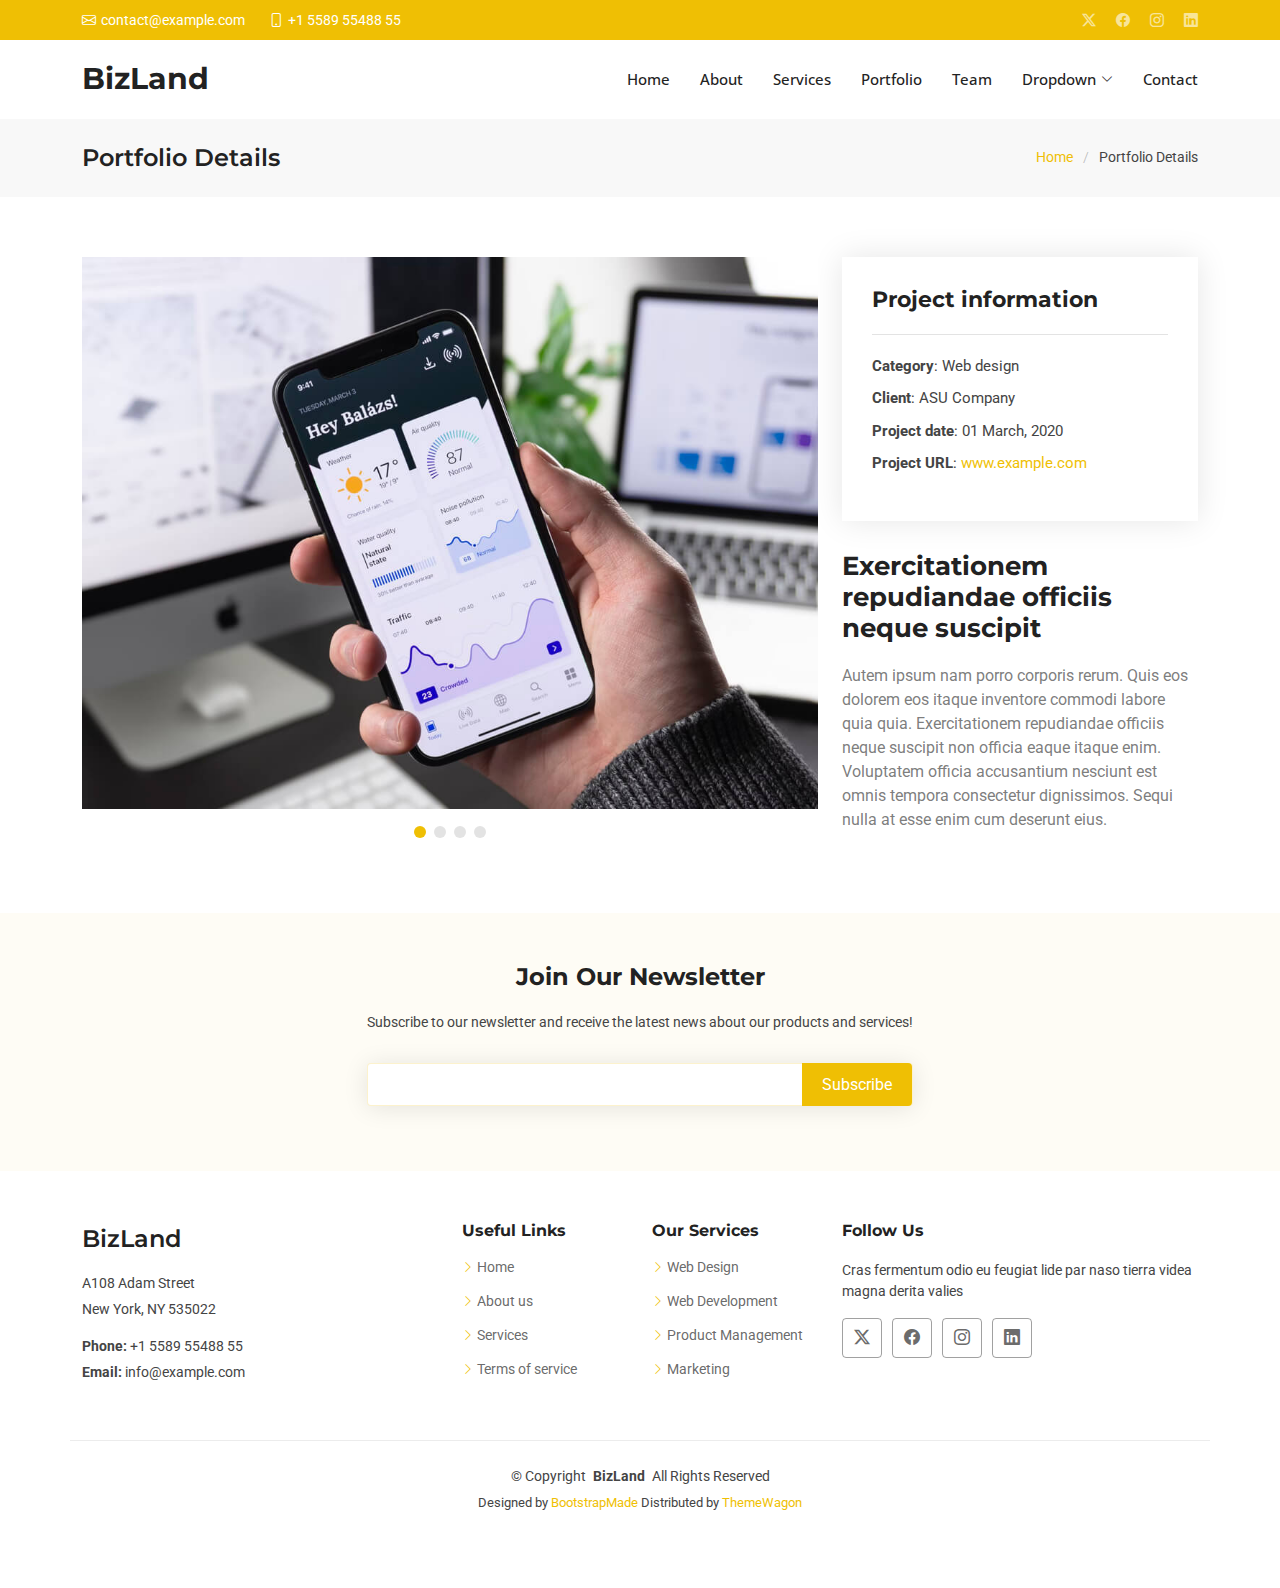
<file: portfolio-details.html>
<!DOCTYPE html>
<html lang="en">

<head>
  <meta charset="utf-8">
  <meta content="width=device-width, initial-scale=1.0" name="viewport">
  <title>Portfolio Details - BizLand Bootstrap Template</title>
  <meta name="description" content="">
  <meta name="keywords" content="">

  <!-- Favicons -->
  <link href="assets/img/favicon.png" rel="icon">
  <link href="assets/img/apple-touch-icon.png" rel="apple-touch-icon">

  <!-- Fonts -->
  <link href="https://fonts.googleapis.com" rel="preconnect">
  <link href="https://fonts.gstatic.com" rel="preconnect" crossorigin>
  <link href="https://fonts.googleapis.com/css2?family=Roboto:ital,wght@0,100;0,300;0,400;0,500;0,700;0,900;1,100;1,300;1,400;1,500;1,700;1,900&family=Open+Sans:ital,wght@0,300;0,400;0,500;0,600;0,700;0,800;1,300;1,400;1,500;1,600;1,700;1,800&family=Montserrat:ital,wght@0,100;0,200;0,300;0,400;0,500;0,600;0,700;0,800;0,900;1,100;1,200;1,300;1,400;1,500;1,600;1,700;1,800;1,900&display=swap" rel="stylesheet">

  <!-- Vendor CSS Files -->
  <link href="assets/vendor/bootstrap/css/bootstrap.min.css" rel="stylesheet">
  <link href="assets/vendor/bootstrap-icons/bootstrap-icons.css" rel="stylesheet">
  <link href="assets/vendor/aos/aos.css" rel="stylesheet">
  <link href="assets/vendor/glightbox/css/glightbox.min.css" rel="stylesheet">
  <link href="assets/vendor/swiper/swiper-bundle.min.css" rel="stylesheet">

  <!-- Main CSS File -->
  <link href="assets/css/main.css" rel="stylesheet">

  <!-- =======================================================
  * Template Name: BizLand
  * Template URL: https://bootstrapmade.com/bizland-bootstrap-business-template/
  * Updated: Aug 07 2024 with Bootstrap v5.3.3
  * Author: BootstrapMade.com
  * License: https://bootstrapmade.com/license/
  ======================================================== -->
</head>

<body class="portfolio-details-page">

  <header id="header" class="header sticky-top">

    <div class="topbar d-flex align-items-center">
      <div class="container d-flex justify-content-center justify-content-md-between">
        <div class="contact-info d-flex align-items-center">
          <i class="bi bi-envelope d-flex align-items-center"><a href="mailto:contact@example.com">contact@example.com</a></i>
          <i class="bi bi-phone d-flex align-items-center ms-4"><span>+1 5589 55488 55</span></i>
        </div>
        <div class="social-links d-none d-md-flex align-items-center">
          <a href="#" class="twitter"><i class="bi bi-twitter-x"></i></a>
          <a href="#" class="facebook"><i class="bi bi-facebook"></i></a>
          <a href="#" class="instagram"><i class="bi bi-instagram"></i></a>
          <a href="#" class="linkedin"><i class="bi bi-linkedin"></i></a>
        </div>
      </div>
    </div><!-- End Top Bar -->

    <div class="branding d-flex align-items-cente">

      <div class="container position-relative d-flex align-items-center justify-content-between">
        <a href="index.html" class="logo d-flex align-items-center">
          <!-- Uncomment the line below if you also wish to use an image logo -->
          <!-- <img src="assets/img/logo.png" alt=""> -->
          <h1 class="sitename">BizLand</h1>
        </a>

        <nav id="navmenu" class="navmenu">
          <ul>
            <li><a href="#hero">Home</a></li>
            <li><a href="#about">About</a></li>
            <li><a href="#services">Services</a></li>
            <li><a href="#portfolio">Portfolio</a></li>
            <li><a href="#team">Team</a></li>
            <li class="dropdown"><a href="#"><span>Dropdown</span> <i class="bi bi-chevron-down toggle-dropdown"></i></a>
              <ul>
                <li><a href="#">Dropdown 1</a></li>
                <li class="dropdown"><a href="#"><span>Deep Dropdown</span> <i class="bi bi-chevron-down toggle-dropdown"></i></a>
                  <ul>
                    <li><a href="#">Deep Dropdown 1</a></li>
                    <li><a href="#">Deep Dropdown 2</a></li>
                    <li><a href="#">Deep Dropdown 3</a></li>
                    <li><a href="#">Deep Dropdown 4</a></li>
                    <li><a href="#">Deep Dropdown 5</a></li>
                  </ul>
                </li>
                <li><a href="#">Dropdown 2</a></li>
                <li><a href="#">Dropdown 3</a></li>
                <li><a href="#">Dropdown 4</a></li>
              </ul>
            </li>
            <li><a href="#contact">Contact</a></li>
          </ul>
          <i class="mobile-nav-toggle d-xl-none bi bi-list"></i>
        </nav>

      </div>

    </div>

  </header>

  <main class="main">

    <!-- Page Title -->
    <div class="page-title" data-aos="fade">
      <div class="container d-lg-flex justify-content-between align-items-center">
        <h1 class="mb-2 mb-lg-0">Portfolio Details</h1>
        <nav class="breadcrumbs">
          <ol>
            <li><a href="index.html">Home</a></li>
            <li class="current">Portfolio Details</li>
          </ol>
        </nav>
      </div>
    </div><!-- End Page Title -->

    <!-- Portfolio Details Section -->
    <section id="portfolio-details" class="portfolio-details section">

      <div class="container" data-aos="fade-up" data-aos-delay="100">

        <div class="row gy-4">

          <div class="col-lg-8">
            <div class="portfolio-details-slider swiper init-swiper">

              <script type="application/json" class="swiper-config">
                {
                  "loop": true,
                  "speed": 600,
                  "autoplay": {
                    "delay": 5000
                  },
                  "slidesPerView": "auto",
                  "pagination": {
                    "el": ".swiper-pagination",
                    "type": "bullets",
                    "clickable": true
                  }
                }
              </script>

              <div class="swiper-wrapper align-items-center">

                <div class="swiper-slide">
                  <img src="assets/img/portfolio/app-1.jpg" alt="">
                </div>

                <div class="swiper-slide">
                  <img src="assets/img/portfolio/product-1.jpg" alt="">
                </div>

                <div class="swiper-slide">
                  <img src="assets/img/portfolio/branding-1.jpg" alt="">
                </div>

                <div class="swiper-slide">
                  <img src="assets/img/portfolio/books-1.jpg" alt="">
                </div>

              </div>
              <div class="swiper-pagination"></div>
            </div>
          </div>

          <div class="col-lg-4">
            <div class="portfolio-info" data-aos="fade-up" data-aos-delay="200">
              <h3>Project information</h3>
              <ul>
                <li><strong>Category</strong>: Web design</li>
                <li><strong>Client</strong>: ASU Company</li>
                <li><strong>Project date</strong>: 01 March, 2020</li>
                <li><strong>Project URL</strong>: <a href="#">www.example.com</a></li>
              </ul>
            </div>
            <div class="portfolio-description" data-aos="fade-up" data-aos-delay="300">
              <h2>Exercitationem repudiandae officiis neque suscipit</h2>
              <p>
                Autem ipsum nam porro corporis rerum. Quis eos dolorem eos itaque inventore commodi labore quia quia. Exercitationem repudiandae officiis neque suscipit non officia eaque itaque enim. Voluptatem officia accusantium nesciunt est omnis tempora consectetur dignissimos. Sequi nulla at esse enim cum deserunt eius.
              </p>
            </div>
          </div>

        </div>

      </div>

    </section><!-- /Portfolio Details Section -->

  </main>

  <footer id="footer" class="footer">

    <div class="footer-newsletter">
      <div class="container">
        <div class="row justify-content-center text-center">
          <div class="col-lg-6">
            <h4>Join Our Newsletter</h4>
            <p>Subscribe to our newsletter and receive the latest news about our products and services!</p>
            <form action="forms/newsletter.php" method="post" class="php-email-form">
              <div class="newsletter-form"><input type="email" name="email"><input type="submit" value="Subscribe"></div>
              <div class="loading">Loading</div>
              <div class="error-message"></div>
              <div class="sent-message">Your subscription request has been sent. Thank you!</div>
            </form>
          </div>
        </div>
      </div>
    </div>

    <div class="container footer-top">
      <div class="row gy-4">
        <div class="col-lg-4 col-md-6 footer-about">
          <a href="index.html" class="d-flex align-items-center">
            <span class="sitename">BizLand</span>
          </a>
          <div class="footer-contact pt-3">
            <p>A108 Adam Street</p>
            <p>New York, NY 535022</p>
            <p class="mt-3"><strong>Phone:</strong> <span>+1 5589 55488 55</span></p>
            <p><strong>Email:</strong> <span>info@example.com</span></p>
          </div>
        </div>

        <div class="col-lg-2 col-md-3 footer-links">
          <h4>Useful Links</h4>
          <ul>
            <li><i class="bi bi-chevron-right"></i> <a href="#">Home</a></li>
            <li><i class="bi bi-chevron-right"></i> <a href="#">About us</a></li>
            <li><i class="bi bi-chevron-right"></i> <a href="#">Services</a></li>
            <li><i class="bi bi-chevron-right"></i> <a href="#">Terms of service</a></li>
          </ul>
        </div>

        <div class="col-lg-2 col-md-3 footer-links">
          <h4>Our Services</h4>
          <ul>
            <li><i class="bi bi-chevron-right"></i> <a href="#">Web Design</a></li>
            <li><i class="bi bi-chevron-right"></i> <a href="#">Web Development</a></li>
            <li><i class="bi bi-chevron-right"></i> <a href="#">Product Management</a></li>
            <li><i class="bi bi-chevron-right"></i> <a href="#">Marketing</a></li>
          </ul>
        </div>

        <div class="col-lg-4 col-md-12">
          <h4>Follow Us</h4>
          <p>Cras fermentum odio eu feugiat lide par naso tierra videa magna derita valies</p>
          <div class="social-links d-flex">
            <a href=""><i class="bi bi-twitter-x"></i></a>
            <a href=""><i class="bi bi-facebook"></i></a>
            <a href=""><i class="bi bi-instagram"></i></a>
            <a href=""><i class="bi bi-linkedin"></i></a>
          </div>
        </div>

      </div>
    </div>

    <div class="container copyright text-center mt-4">
      <p>© <span>Copyright</span> <strong class="px-1 sitename">BizLand</strong> <span>All Rights Reserved</span></p>
      <div class="credits">
        <!-- All the links in the footer should remain intact. -->
        <!-- You can delete the links only if you've purchased the pro version. -->
        <!-- Licensing information: https://bootstrapmade.com/license/ -->
        <!-- Purchase the pro version with working PHP/AJAX contact form: [buy-url] -->
        Designed by <a href="https://bootstrapmade.com/">BootstrapMade</a> Distributed by <a href=“https://themewagon.com>ThemeWagon
      </div>
    </div>

  </footer>

  <!-- Scroll Top -->
  <a href="#" id="scroll-top" class="scroll-top d-flex align-items-center justify-content-center"><i class="bi bi-arrow-up-short"></i></a>

  <!-- Preloader -->
  <div id="preloader">
    <div></div>
    <div></div>
    <div></div>
    <div></div>
  </div>

  <!-- Vendor JS Files -->
  <script src="assets/vendor/bootstrap/js/bootstrap.bundle.min.js"></script>
  <script src="assets/vendor/php-email-form/validate.js"></script>
  <script src="assets/vendor/aos/aos.js"></script>
  <script src="assets/vendor/glightbox/js/glightbox.min.js"></script>
  <script src="assets/vendor/waypoints/noframework.waypoints.js"></script>
  <script src="assets/vendor/purecounter/purecounter_vanilla.js"></script>
  <script src="assets/vendor/swiper/swiper-bundle.min.js"></script>
  <script src="assets/vendor/imagesloaded/imagesloaded.pkgd.min.js"></script>
  <script src="assets/vendor/isotope-layout/isotope.pkgd.min.js"></script>

  <!-- Main JS File -->
  <script src="assets/js/main.js"></script>

</body>

</html>
</file>
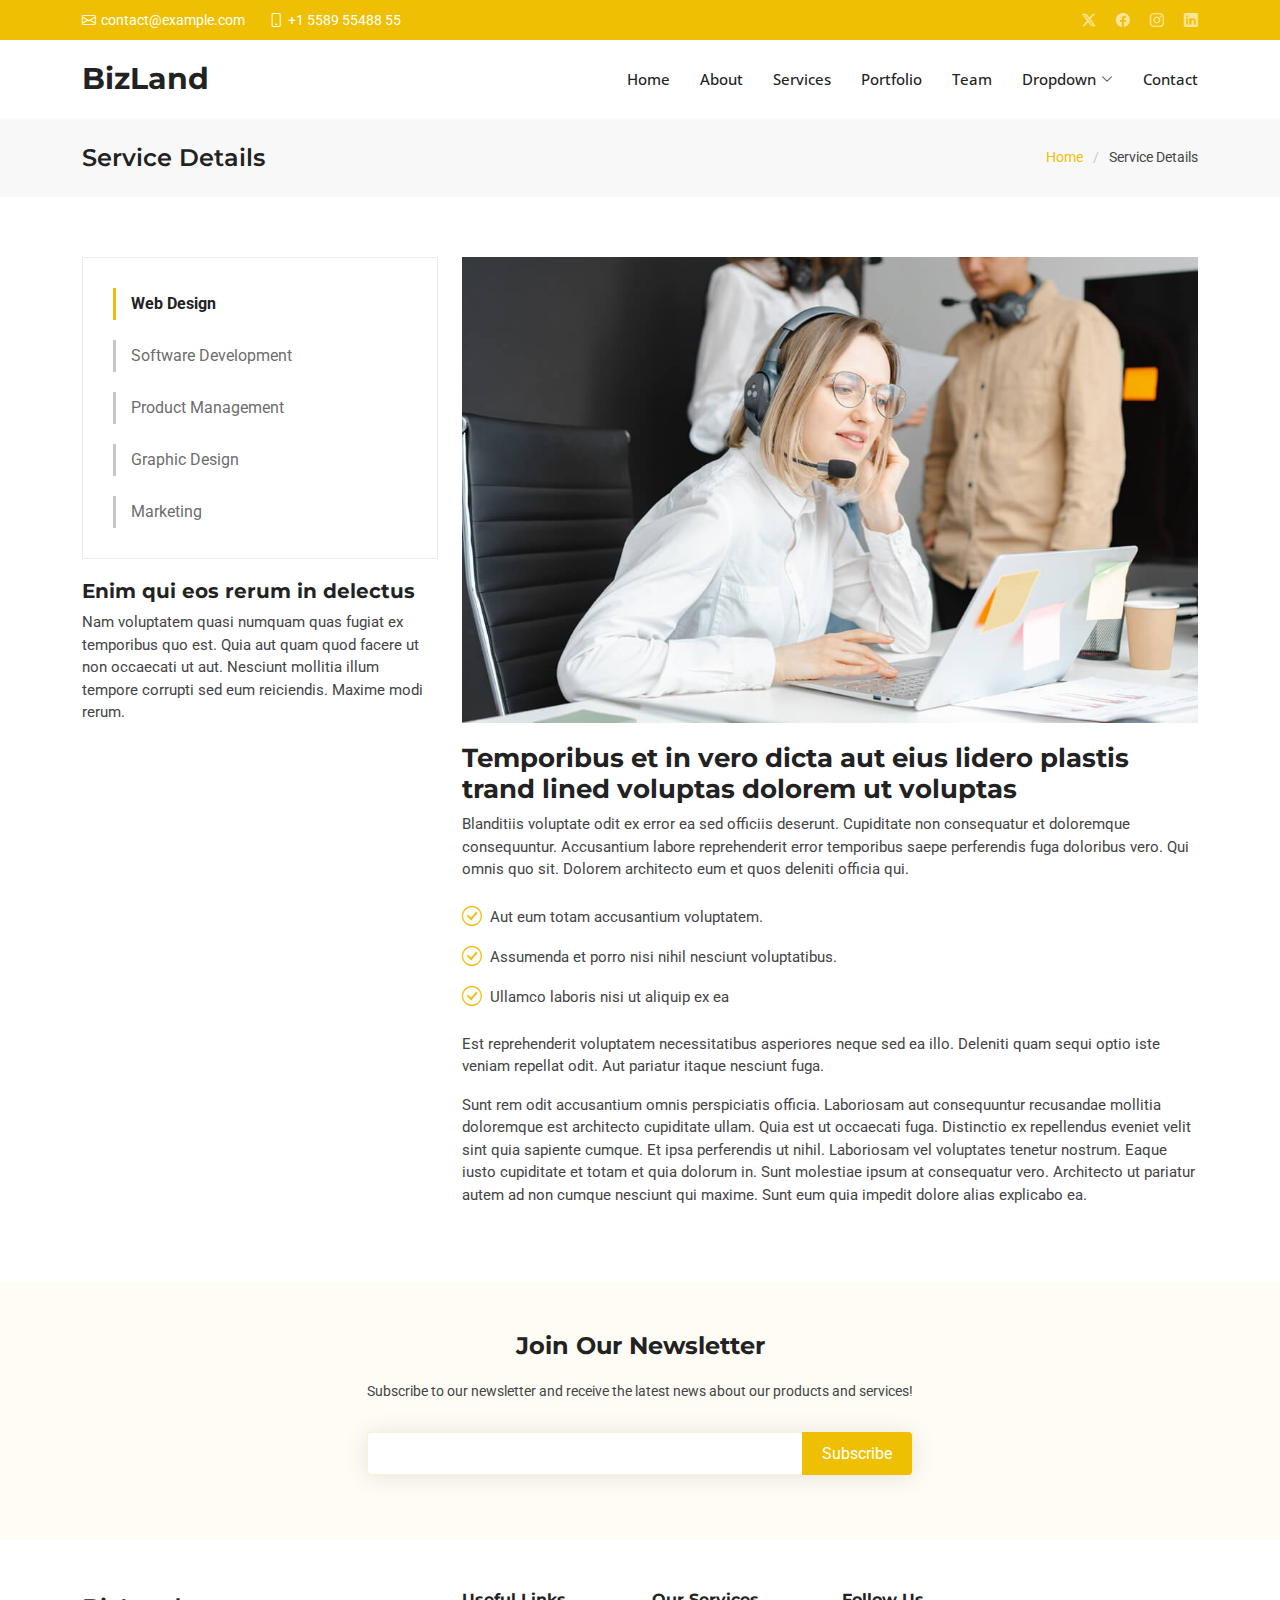
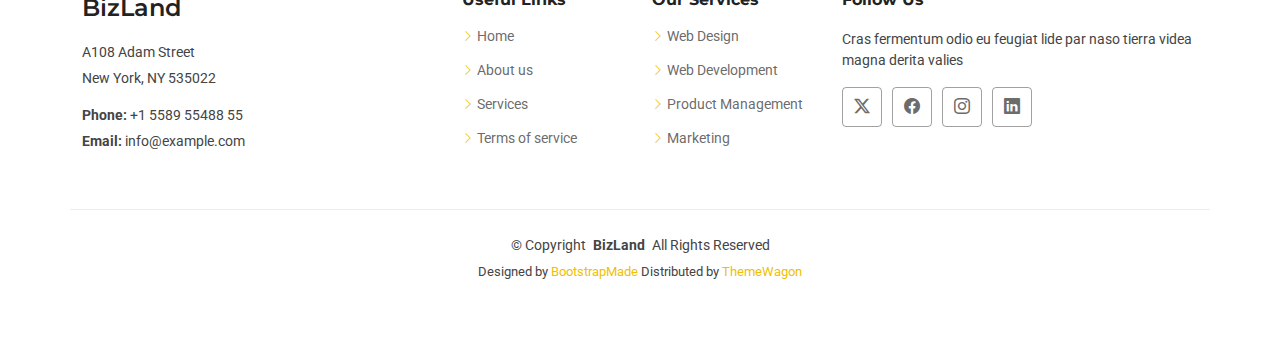
<file: service-details.html>
<!DOCTYPE html>
<html lang="en">

<head>
  <meta charset="utf-8">
  <meta content="width=device-width, initial-scale=1.0" name="viewport">
  <title>Service Details - BizLand Bootstrap Template</title>
  <meta name="description" content="">
  <meta name="keywords" content="">

  <!-- Favicons -->
  <link href="assets/img/favicon.png" rel="icon">
  <link href="assets/img/apple-touch-icon.png" rel="apple-touch-icon">

  <!-- Fonts -->
  <link href="https://fonts.googleapis.com" rel="preconnect">
  <link href="https://fonts.gstatic.com" rel="preconnect" crossorigin>
  <link href="https://fonts.googleapis.com/css2?family=Roboto:ital,wght@0,100;0,300;0,400;0,500;0,700;0,900;1,100;1,300;1,400;1,500;1,700;1,900&family=Open+Sans:ital,wght@0,300;0,400;0,500;0,600;0,700;0,800;1,300;1,400;1,500;1,600;1,700;1,800&family=Montserrat:ital,wght@0,100;0,200;0,300;0,400;0,500;0,600;0,700;0,800;0,900;1,100;1,200;1,300;1,400;1,500;1,600;1,700;1,800;1,900&display=swap" rel="stylesheet">

  <!-- Vendor CSS Files -->
  <link href="assets/vendor/bootstrap/css/bootstrap.min.css" rel="stylesheet">
  <link href="assets/vendor/bootstrap-icons/bootstrap-icons.css" rel="stylesheet">
  <link href="assets/vendor/aos/aos.css" rel="stylesheet">
  <link href="assets/vendor/glightbox/css/glightbox.min.css" rel="stylesheet">
  <link href="assets/vendor/swiper/swiper-bundle.min.css" rel="stylesheet">

  <!-- Main CSS File -->
  <link href="assets/css/main.css" rel="stylesheet">

  <!-- =======================================================
  * Template Name: BizLand
  * Template URL: https://bootstrapmade.com/bizland-bootstrap-business-template/
  * Updated: Aug 07 2024 with Bootstrap v5.3.3
  * Author: BootstrapMade.com
  * License: https://bootstrapmade.com/license/
  ======================================================== -->
</head>

<body class="service-details-page">

  <header id="header" class="header sticky-top">

    <div class="topbar d-flex align-items-center">
      <div class="container d-flex justify-content-center justify-content-md-between">
        <div class="contact-info d-flex align-items-center">
          <i class="bi bi-envelope d-flex align-items-center"><a href="mailto:contact@example.com">contact@example.com</a></i>
          <i class="bi bi-phone d-flex align-items-center ms-4"><span>+1 5589 55488 55</span></i>
        </div>
        <div class="social-links d-none d-md-flex align-items-center">
          <a href="#" class="twitter"><i class="bi bi-twitter-x"></i></a>
          <a href="#" class="facebook"><i class="bi bi-facebook"></i></a>
          <a href="#" class="instagram"><i class="bi bi-instagram"></i></a>
          <a href="#" class="linkedin"><i class="bi bi-linkedin"></i></a>
        </div>
      </div>
    </div><!-- End Top Bar -->

    <div class="branding d-flex align-items-cente">

      <div class="container position-relative d-flex align-items-center justify-content-between">
        <a href="index.html" class="logo d-flex align-items-center">
          <!-- Uncomment the line below if you also wish to use an image logo -->
          <!-- <img src="assets/img/logo.png" alt=""> -->
          <h1 class="sitename">BizLand</h1>
        </a>

        <nav id="navmenu" class="navmenu">
          <ul>
            <li><a href="#hero">Home</a></li>
            <li><a href="#about">About</a></li>
            <li><a href="#services">Services</a></li>
            <li><a href="#portfolio">Portfolio</a></li>
            <li><a href="#team">Team</a></li>
            <li class="dropdown"><a href="#"><span>Dropdown</span> <i class="bi bi-chevron-down toggle-dropdown"></i></a>
              <ul>
                <li><a href="#">Dropdown 1</a></li>
                <li class="dropdown"><a href="#"><span>Deep Dropdown</span> <i class="bi bi-chevron-down toggle-dropdown"></i></a>
                  <ul>
                    <li><a href="#">Deep Dropdown 1</a></li>
                    <li><a href="#">Deep Dropdown 2</a></li>
                    <li><a href="#">Deep Dropdown 3</a></li>
                    <li><a href="#">Deep Dropdown 4</a></li>
                    <li><a href="#">Deep Dropdown 5</a></li>
                  </ul>
                </li>
                <li><a href="#">Dropdown 2</a></li>
                <li><a href="#">Dropdown 3</a></li>
                <li><a href="#">Dropdown 4</a></li>
              </ul>
            </li>
            <li><a href="#contact">Contact</a></li>
          </ul>
          <i class="mobile-nav-toggle d-xl-none bi bi-list"></i>
        </nav>

      </div>

    </div>

  </header>

  <main class="main">

    <!-- Page Title -->
    <div class="page-title" data-aos="fade">
      <div class="container d-lg-flex justify-content-between align-items-center">
        <h1 class="mb-2 mb-lg-0">Service Details</h1>
        <nav class="breadcrumbs">
          <ol>
            <li><a href="index.html">Home</a></li>
            <li class="current">Service Details</li>
          </ol>
        </nav>
      </div>
    </div><!-- End Page Title -->

    <!-- Service Details Section -->
    <section id="service-details" class="service-details section">

      <div class="container">

        <div class="row gy-4">

          <div class="col-lg-4" data-aos="fade-up" data-aos-delay="100">
            <div class="services-list">
              <a href="#" class="active">Web Design</a>
              <a href="#">Software Development</a>
              <a href="#">Product Management</a>
              <a href="#">Graphic Design</a>
              <a href="#">Marketing</a>
            </div>

            <h4>Enim qui eos rerum in delectus</h4>
            <p>Nam voluptatem quasi numquam quas fugiat ex temporibus quo est. Quia aut quam quod facere ut non occaecati ut aut. Nesciunt mollitia illum tempore corrupti sed eum reiciendis. Maxime modi rerum.</p>
          </div>

          <div class="col-lg-8" data-aos="fade-up" data-aos-delay="200">
            <img src="assets/img/services.jpg" alt="" class="img-fluid services-img">
            <h3>Temporibus et in vero dicta aut eius lidero plastis trand lined voluptas dolorem ut voluptas</h3>
            <p>
              Blanditiis voluptate odit ex error ea sed officiis deserunt. Cupiditate non consequatur et doloremque consequuntur. Accusantium labore reprehenderit error temporibus saepe perferendis fuga doloribus vero. Qui omnis quo sit. Dolorem architecto eum et quos deleniti officia qui.
            </p>
            <ul>
              <li><i class="bi bi-check-circle"></i> <span>Aut eum totam accusantium voluptatem.</span></li>
              <li><i class="bi bi-check-circle"></i> <span>Assumenda et porro nisi nihil nesciunt voluptatibus.</span></li>
              <li><i class="bi bi-check-circle"></i> <span>Ullamco laboris nisi ut aliquip ex ea</span></li>
            </ul>
            <p>
              Est reprehenderit voluptatem necessitatibus asperiores neque sed ea illo. Deleniti quam sequi optio iste veniam repellat odit. Aut pariatur itaque nesciunt fuga.
            </p>
            <p>
              Sunt rem odit accusantium omnis perspiciatis officia. Laboriosam aut consequuntur recusandae mollitia doloremque est architecto cupiditate ullam. Quia est ut occaecati fuga. Distinctio ex repellendus eveniet velit sint quia sapiente cumque. Et ipsa perferendis ut nihil. Laboriosam vel voluptates tenetur nostrum. Eaque iusto cupiditate et totam et quia dolorum in. Sunt molestiae ipsum at consequatur vero. Architecto ut pariatur autem ad non cumque nesciunt qui maxime. Sunt eum quia impedit dolore alias explicabo ea.
            </p>
          </div>

        </div>

      </div>

    </section><!-- /Service Details Section -->

  </main>

  <footer id="footer" class="footer">

    <div class="footer-newsletter">
      <div class="container">
        <div class="row justify-content-center text-center">
          <div class="col-lg-6">
            <h4>Join Our Newsletter</h4>
            <p>Subscribe to our newsletter and receive the latest news about our products and services!</p>
            <form action="forms/newsletter.php" method="post" class="php-email-form">
              <div class="newsletter-form"><input type="email" name="email"><input type="submit" value="Subscribe"></div>
              <div class="loading">Loading</div>
              <div class="error-message"></div>
              <div class="sent-message">Your subscription request has been sent. Thank you!</div>
            </form>
          </div>
        </div>
      </div>
    </div>

    <div class="container footer-top">
      <div class="row gy-4">
        <div class="col-lg-4 col-md-6 footer-about">
          <a href="index.html" class="d-flex align-items-center">
            <span class="sitename">BizLand</span>
          </a>
          <div class="footer-contact pt-3">
            <p>A108 Adam Street</p>
            <p>New York, NY 535022</p>
            <p class="mt-3"><strong>Phone:</strong> <span>+1 5589 55488 55</span></p>
            <p><strong>Email:</strong> <span>info@example.com</span></p>
          </div>
        </div>

        <div class="col-lg-2 col-md-3 footer-links">
          <h4>Useful Links</h4>
          <ul>
            <li><i class="bi bi-chevron-right"></i> <a href="#">Home</a></li>
            <li><i class="bi bi-chevron-right"></i> <a href="#">About us</a></li>
            <li><i class="bi bi-chevron-right"></i> <a href="#">Services</a></li>
            <li><i class="bi bi-chevron-right"></i> <a href="#">Terms of service</a></li>
          </ul>
        </div>

        <div class="col-lg-2 col-md-3 footer-links">
          <h4>Our Services</h4>
          <ul>
            <li><i class="bi bi-chevron-right"></i> <a href="#">Web Design</a></li>
            <li><i class="bi bi-chevron-right"></i> <a href="#">Web Development</a></li>
            <li><i class="bi bi-chevron-right"></i> <a href="#">Product Management</a></li>
            <li><i class="bi bi-chevron-right"></i> <a href="#">Marketing</a></li>
          </ul>
        </div>

        <div class="col-lg-4 col-md-12">
          <h4>Follow Us</h4>
          <p>Cras fermentum odio eu feugiat lide par naso tierra videa magna derita valies</p>
          <div class="social-links d-flex">
            <a href=""><i class="bi bi-twitter-x"></i></a>
            <a href=""><i class="bi bi-facebook"></i></a>
            <a href=""><i class="bi bi-instagram"></i></a>
            <a href=""><i class="bi bi-linkedin"></i></a>
          </div>
        </div>

      </div>
    </div>

    <div class="container copyright text-center mt-4">
      <p>© <span>Copyright</span> <strong class="px-1 sitename">BizLand</strong> <span>All Rights Reserved</span></p>
      <div class="credits">
        <!-- All the links in the footer should remain intact. -->
        <!-- You can delete the links only if you've purchased the pro version. -->
        <!-- Licensing information: https://bootstrapmade.com/license/ -->
        <!-- Purchase the pro version with working PHP/AJAX contact form: [buy-url] -->
        Designed by <a href="https://bootstrapmade.com/">BootstrapMade</a> Distributed by <a href=“https://themewagon.com>ThemeWagon
      </div>
    </div>

  </footer>

  <!-- Scroll Top -->
  <a href="#" id="scroll-top" class="scroll-top d-flex align-items-center justify-content-center"><i class="bi bi-arrow-up-short"></i></a>

  <!-- Preloader -->
  <div id="preloader">
    <div></div>
    <div></div>
    <div></div>
    <div></div>
  </div>

  <!-- Vendor JS Files -->
  <script src="assets/vendor/bootstrap/js/bootstrap.bundle.min.js"></script>
  <script src="assets/vendor/php-email-form/validate.js"></script>
  <script src="assets/vendor/aos/aos.js"></script>
  <script src="assets/vendor/glightbox/js/glightbox.min.js"></script>
  <script src="assets/vendor/waypoints/noframework.waypoints.js"></script>
  <script src="assets/vendor/purecounter/purecounter_vanilla.js"></script>
  <script src="assets/vendor/swiper/swiper-bundle.min.js"></script>
  <script src="assets/vendor/imagesloaded/imagesloaded.pkgd.min.js"></script>
  <script src="assets/vendor/isotope-layout/isotope.pkgd.min.js"></script>

  <!-- Main JS File -->
  <script src="assets/js/main.js"></script>

</body>

</html>
</file>
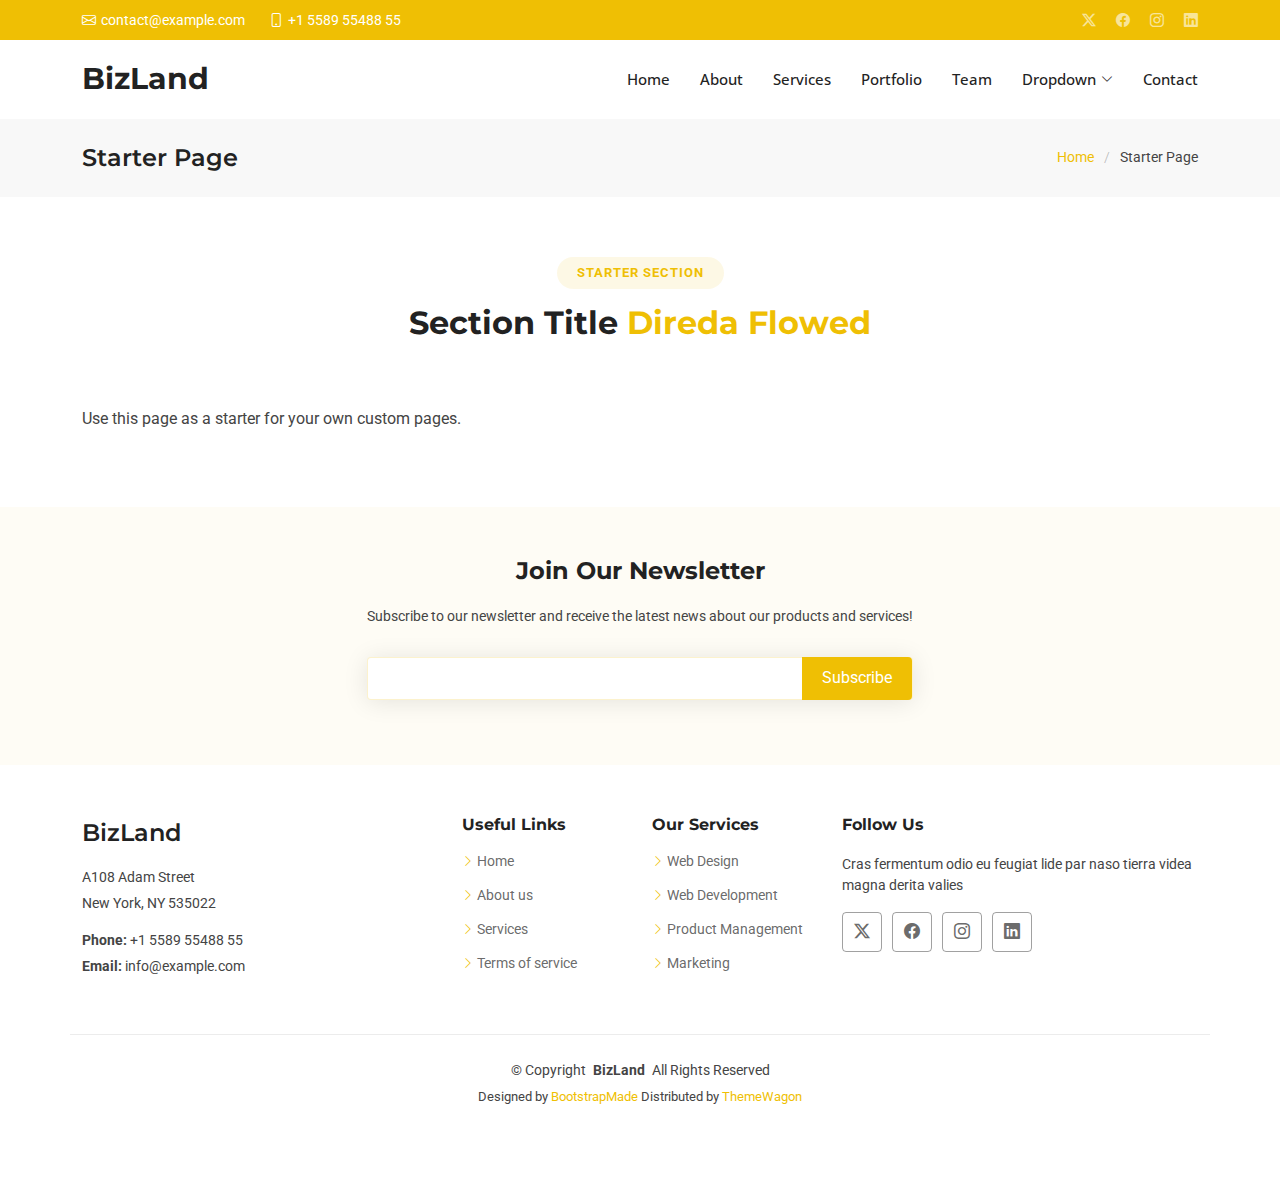
<file: starter-page.html>
<!DOCTYPE html>
<html lang="en">

<head>
  <meta charset="utf-8">
  <meta content="width=device-width, initial-scale=1.0" name="viewport">
  <title>Starter Page - BizLand Bootstrap Template</title>
  <meta name="description" content="">
  <meta name="keywords" content="">

  <!-- Favicons -->
  <link href="assets/img/favicon.png" rel="icon">
  <link href="assets/img/apple-touch-icon.png" rel="apple-touch-icon">

  <!-- Fonts -->
  <link href="https://fonts.googleapis.com" rel="preconnect">
  <link href="https://fonts.gstatic.com" rel="preconnect" crossorigin>
  <link href="https://fonts.googleapis.com/css2?family=Roboto:ital,wght@0,100;0,300;0,400;0,500;0,700;0,900;1,100;1,300;1,400;1,500;1,700;1,900&family=Open+Sans:ital,wght@0,300;0,400;0,500;0,600;0,700;0,800;1,300;1,400;1,500;1,600;1,700;1,800&family=Montserrat:ital,wght@0,100;0,200;0,300;0,400;0,500;0,600;0,700;0,800;0,900;1,100;1,200;1,300;1,400;1,500;1,600;1,700;1,800;1,900&display=swap" rel="stylesheet">

  <!-- Vendor CSS Files -->
  <link href="assets/vendor/bootstrap/css/bootstrap.min.css" rel="stylesheet">
  <link href="assets/vendor/bootstrap-icons/bootstrap-icons.css" rel="stylesheet">
  <link href="assets/vendor/aos/aos.css" rel="stylesheet">
  <link href="assets/vendor/glightbox/css/glightbox.min.css" rel="stylesheet">
  <link href="assets/vendor/swiper/swiper-bundle.min.css" rel="stylesheet">

  <!-- Main CSS File -->
  <link href="assets/css/main.css" rel="stylesheet">

  <!-- =======================================================
  * Template Name: BizLand
  * Template URL: https://bootstrapmade.com/bizland-bootstrap-business-template/
  * Updated: Aug 07 2024 with Bootstrap v5.3.3
  * Author: BootstrapMade.com
  * License: https://bootstrapmade.com/license/
  ======================================================== -->
</head>

<body class="starter-page-page">

  <header id="header" class="header sticky-top">

    <div class="topbar d-flex align-items-center">
      <div class="container d-flex justify-content-center justify-content-md-between">
        <div class="contact-info d-flex align-items-center">
          <i class="bi bi-envelope d-flex align-items-center"><a href="mailto:contact@example.com">contact@example.com</a></i>
          <i class="bi bi-phone d-flex align-items-center ms-4"><span>+1 5589 55488 55</span></i>
        </div>
        <div class="social-links d-none d-md-flex align-items-center">
          <a href="#" class="twitter"><i class="bi bi-twitter-x"></i></a>
          <a href="#" class="facebook"><i class="bi bi-facebook"></i></a>
          <a href="#" class="instagram"><i class="bi bi-instagram"></i></a>
          <a href="#" class="linkedin"><i class="bi bi-linkedin"></i></a>
        </div>
      </div>
    </div><!-- End Top Bar -->

    <div class="branding d-flex align-items-cente">

      <div class="container position-relative d-flex align-items-center justify-content-between">
        <a href="index.html" class="logo d-flex align-items-center">
          <!-- Uncomment the line below if you also wish to use an image logo -->
          <!-- <img src="assets/img/logo.png" alt=""> -->
          <h1 class="sitename">BizLand</h1>
        </a>

        <nav id="navmenu" class="navmenu">
          <ul>
            <li><a href="#hero">Home</a></li>
            <li><a href="#about">About</a></li>
            <li><a href="#services">Services</a></li>
            <li><a href="#portfolio">Portfolio</a></li>
            <li><a href="#team">Team</a></li>
            <li class="dropdown"><a href="#"><span>Dropdown</span> <i class="bi bi-chevron-down toggle-dropdown"></i></a>
              <ul>
                <li><a href="#">Dropdown 1</a></li>
                <li class="dropdown"><a href="#"><span>Deep Dropdown</span> <i class="bi bi-chevron-down toggle-dropdown"></i></a>
                  <ul>
                    <li><a href="#">Deep Dropdown 1</a></li>
                    <li><a href="#">Deep Dropdown 2</a></li>
                    <li><a href="#">Deep Dropdown 3</a></li>
                    <li><a href="#">Deep Dropdown 4</a></li>
                    <li><a href="#">Deep Dropdown 5</a></li>
                  </ul>
                </li>
                <li><a href="#">Dropdown 2</a></li>
                <li><a href="#">Dropdown 3</a></li>
                <li><a href="#">Dropdown 4</a></li>
              </ul>
            </li>
            <li><a href="#contact">Contact</a></li>
          </ul>
          <i class="mobile-nav-toggle d-xl-none bi bi-list"></i>
        </nav>

      </div>

    </div>

  </header>

  <main class="main">

    <!-- Page Title -->
    <div class="page-title" data-aos="fade">
      <div class="container d-lg-flex justify-content-between align-items-center">
        <h1 class="mb-2 mb-lg-0">Starter Page</h1>
        <nav class="breadcrumbs">
          <ol>
            <li><a href="index.html">Home</a></li>
            <li class="current">Starter Page</li>
          </ol>
        </nav>
      </div>
    </div><!-- End Page Title -->

    <!-- Starter Section Section -->
    <section id="starter-section" class="starter-section section">

      <!-- Section Title -->
      <div class="container section-title" data-aos="fade-up">
        <h2>Starter Section</h2>
        <p><span>Section Title</span> <span class="description-title">Direda Flowed</span></p>
      </div><!-- End Section Title -->

      <div class="container" data-aos="fade-up">
        <p>Use this page as a starter for your own custom pages.</p>
      </div>

    </section><!-- /Starter Section Section -->

  </main>

  <footer id="footer" class="footer">

    <div class="footer-newsletter">
      <div class="container">
        <div class="row justify-content-center text-center">
          <div class="col-lg-6">
            <h4>Join Our Newsletter</h4>
            <p>Subscribe to our newsletter and receive the latest news about our products and services!</p>
            <form action="forms/newsletter.php" method="post" class="php-email-form">
              <div class="newsletter-form"><input type="email" name="email"><input type="submit" value="Subscribe"></div>
              <div class="loading">Loading</div>
              <div class="error-message"></div>
              <div class="sent-message">Your subscription request has been sent. Thank you!</div>
            </form>
          </div>
        </div>
      </div>
    </div>

    <div class="container footer-top">
      <div class="row gy-4">
        <div class="col-lg-4 col-md-6 footer-about">
          <a href="index.html" class="d-flex align-items-center">
            <span class="sitename">BizLand</span>
          </a>
          <div class="footer-contact pt-3">
            <p>A108 Adam Street</p>
            <p>New York, NY 535022</p>
            <p class="mt-3"><strong>Phone:</strong> <span>+1 5589 55488 55</span></p>
            <p><strong>Email:</strong> <span>info@example.com</span></p>
          </div>
        </div>

        <div class="col-lg-2 col-md-3 footer-links">
          <h4>Useful Links</h4>
          <ul>
            <li><i class="bi bi-chevron-right"></i> <a href="#">Home</a></li>
            <li><i class="bi bi-chevron-right"></i> <a href="#">About us</a></li>
            <li><i class="bi bi-chevron-right"></i> <a href="#">Services</a></li>
            <li><i class="bi bi-chevron-right"></i> <a href="#">Terms of service</a></li>
          </ul>
        </div>

        <div class="col-lg-2 col-md-3 footer-links">
          <h4>Our Services</h4>
          <ul>
            <li><i class="bi bi-chevron-right"></i> <a href="#">Web Design</a></li>
            <li><i class="bi bi-chevron-right"></i> <a href="#">Web Development</a></li>
            <li><i class="bi bi-chevron-right"></i> <a href="#">Product Management</a></li>
            <li><i class="bi bi-chevron-right"></i> <a href="#">Marketing</a></li>
          </ul>
        </div>

        <div class="col-lg-4 col-md-12">
          <h4>Follow Us</h4>
          <p>Cras fermentum odio eu feugiat lide par naso tierra videa magna derita valies</p>
          <div class="social-links d-flex">
            <a href=""><i class="bi bi-twitter-x"></i></a>
            <a href=""><i class="bi bi-facebook"></i></a>
            <a href=""><i class="bi bi-instagram"></i></a>
            <a href=""><i class="bi bi-linkedin"></i></a>
          </div>
        </div>

      </div>
    </div>

    <div class="container copyright text-center mt-4">
      <p>© <span>Copyright</span> <strong class="px-1 sitename">BizLand</strong> <span>All Rights Reserved</span></p>
      <div class="credits">
        <!-- All the links in the footer should remain intact. -->
        <!-- You can delete the links only if you've purchased the pro version. -->
        <!-- Licensing information: https://bootstrapmade.com/license/ -->
        <!-- Purchase the pro version with working PHP/AJAX contact form: [buy-url] -->
        Designed by <a href="https://bootstrapmade.com/">BootstrapMade</a> Distributed by <a href=“https://themewagon.com>ThemeWagon
      </div>
    </div>

  </footer>

  <!-- Scroll Top -->
  <a href="#" id="scroll-top" class="scroll-top d-flex align-items-center justify-content-center"><i class="bi bi-arrow-up-short"></i></a>

  <!-- Preloader -->
  <div id="preloader">
    <div></div>
    <div></div>
    <div></div>
    <div></div>
  </div>

  <!-- Vendor JS Files -->
  <script src="assets/vendor/bootstrap/js/bootstrap.bundle.min.js"></script>
  <script src="assets/vendor/php-email-form/validate.js"></script>
  <script src="assets/vendor/aos/aos.js"></script>
  <script src="assets/vendor/glightbox/js/glightbox.min.js"></script>
  <script src="assets/vendor/waypoints/noframework.waypoints.js"></script>
  <script src="assets/vendor/purecounter/purecounter_vanilla.js"></script>
  <script src="assets/vendor/swiper/swiper-bundle.min.js"></script>
  <script src="assets/vendor/imagesloaded/imagesloaded.pkgd.min.js"></script>
  <script src="assets/vendor/isotope-layout/isotope.pkgd.min.js"></script>

  <!-- Main JS File -->
  <script src="assets/js/main.js"></script>

</body>

</html>
</file>
<file: assets/css/main.css>
/**
* Template Name: BizLand
* Template URL: https://bootstrapmade.com/bizland-bootstrap-business-template/
* Updated: Aug 07 2024 with Bootstrap v5.3.3
* Author: BootstrapMade.com
* License: https://bootstrapmade.com/license/
*/

/*--------------------------------------------------------------
# Font & Color Variables
# Help: https://bootstrapmade.com/color-system/
--------------------------------------------------------------*/
/* Fonts */
:root {
  --default-font: "Roboto",  system-ui, -apple-system, "Segoe UI", Roboto, "Helvetica Neue", Arial, "Noto Sans", "Liberation Sans", sans-serif, "Apple Color Emoji", "Segoe UI Emoji", "Segoe UI Symbol", "Noto Color Emoji";
  --heading-font: "Montserrat",  sans-serif;
  --nav-font: "Open Sans",  sans-serif;
}

/* Global Colors - The following color variables are used throughout the website. Updating them here will change the color scheme of the entire website */
:root { 
  --background-color: #ffffff; /* Background color for the entire website, including individual sections */
  --default-color: #444444; /* Default color used for the majority of the text content across the entire website */
  --heading-color:   #222222; /* Color for headings, subheadings and title throughout the website */
  --accent-color: #EFBF04; /* Accent color that represents your brand on the website. It's used for buttons, links, and other elements that need to stand out */
  --surface-color: #ffffff; /* The surface color is used as a background of boxed elements within sections, such as cards, icon boxes, or other elements that require a visual separation from the global background. */
  --contrast-color: #ffffff; /* Contrast color for text, ensuring readability against backgrounds of accent, heading, or default colors. */
}

/* Nav Menu Colors - The following color variables are used specifically for the navigation menu. They are separate from the global colors to allow for more customization options */
:root {
  --nav-color: #222222;  /* The default color of the main navmenu links */
  --nav-hover-color: #EFBF04; /* Applied to main navmenu links when they are hovered over or active */
  --nav-mobile-background-color: #ffffff; /* Used as the background color for mobile navigation menu */
  --nav-dropdown-background-color: #ffffff; /* Used as the background color for dropdown items that appear when hovering over primary navigation items */
  --nav-dropdown-color: #222222; /* Used for navigation links of the dropdown items in the navigation menu. */
  --nav-dropdown-hover-color: #EFBF04; /* Similar to --nav-hover-color, this color is applied to dropdown navigation links when they are hovered over. */
}

/* Color Presets - These classes override global colors when applied to any section or element, providing reuse of the sam color scheme. */

.light-background {
  --background-color: #f5f9ff;
  --surface-color: #ffffff;
}

.dark-background {
  --background-color: #060606;
  --default-color: #ffffff;
  --heading-color: #ffffff;
  --surface-color: #252525;
  --contrast-color: #ffffff;
}

/* Smooth scroll */
:root {
  scroll-behavior: smooth;
}

/*--------------------------------------------------------------
# General Styling & Shared Classes
--------------------------------------------------------------*/
body {
  color: var(--default-color);
  background-color: var(--background-color);
  font-family: var(--default-font);
}

a {
  color: var(--accent-color);
  text-decoration: none;
  transition: 0.3s;
}

a:hover {
  color: color-mix(in srgb, var(--accent-color), transparent 25%);
  text-decoration: none;
}

h1,
h2,
h3,
h4,
h5,
h6 {
  color: var(--heading-color);
  font-family: var(--heading-font);
}

/* PHP Email Form Messages
------------------------------*/
.php-email-form .error-message {
  display: none;
  background: #df1529;
  color: #ffffff;
  text-align: left;
  padding: 15px;
  margin-bottom: 24px;
  font-weight: 600;
}

.php-email-form .sent-message {
  display: none;
  color: #ffffff;
  background: #059652;
  text-align: center;
  padding: 15px;
  margin-bottom: 24px;
  font-weight: 600;
}

.php-email-form .loading {
  display: none;
  background: var(--surface-color);
  text-align: center;
  padding: 15px;
  margin-bottom: 24px;
}

.php-email-form .loading:before {
  content: "";
  display: inline-block;
  border-radius: 50%;
  width: 24px;
  height: 24px;
  margin: 0 10px -6px 0;
  border: 3px solid var(--accent-color);
  border-top-color: var(--surface-color);
  animation: php-email-form-loading 1s linear infinite;
}

@keyframes php-email-form-loading {
  0% {
    transform: rotate(0deg);
  }

  100% {
    transform: rotate(360deg);
  }
}

/*--------------------------------------------------------------
# Global Header
--------------------------------------------------------------*/
.header {
  color: var(--default-color);
  transition: all 0.5s;
  z-index: 997;
  background-color: var(--background-color);
}

.header .topbar {
  background-color: var(--accent-color);
  height: 40px;
  padding: 0;
  font-size: 14px;
  transition: all 0.5s;
}

.header .topbar .contact-info i {
  font-style: normal;
  color: var(--contrast-color);
}

.header .topbar .contact-info i a,
.header .topbar .contact-info i span {
  padding-left: 5px;
  color: var(--contrast-color);
}

@media (max-width: 575px) {

  .header .topbar .contact-info i a,
  .header .topbar .contact-info i span {
    font-size: 13px;
  }
}

.header .topbar .contact-info i a {
  line-height: 0;
  transition: 0.3s;
}

.header .topbar .contact-info i a:hover {
  color: var(--contrast-color);
  text-decoration: underline;
}

.header .topbar .social-links a {
  color: color-mix(in srgb, var(--contrast-color), transparent 40%);
  line-height: 0;
  transition: 0.3s;
  margin-left: 20px;
}

.header .topbar .social-links a:hover {
  color: var(--contrast-color);
}

.header .branding {
  background-color: var(--background-color);
  min-height: 60px;
  padding: 10px 0;
}

.header .logo {
  line-height: 1;
}

.header .logo img {
  max-height: 56px;
  margin-right: 8px;
}

.header .logo h1 {
  font-size: 30px;
  margin: 0;
  font-weight: 700;
  color: var(--heading-color);
}

.scrolled .header {
  box-shadow: 0px 0 18px rgba(0, 0, 0, 0.1);
}

.scrolled .header .topbar {
  height: 0;
  visibility: hidden;
  overflow: hidden;
}

/*--------------------------------------------------------------
# Navigation Menu
--------------------------------------------------------------*/
/* Navmenu - Desktop */
@media (min-width: 1200px) {
  .navmenu {
    padding: 0;
  }

  .navmenu ul {
    margin: 0;
    padding: 0;
    display: flex;
    list-style: none;
    align-items: center;
  }

  .navmenu li {
    position: relative;
  }

  .navmenu a,
  .navmenu a:focus {
    color: var(--nav-color);
    padding: 18px 15px;
    font-size: 15px;
    font-family: var(--nav-font);
    font-weight: 500;
    display: flex;
    align-items: center;
    justify-content: space-between;
    white-space: nowrap;
    transition: 0.3s;
  }

  .navmenu a i,
  .navmenu a:focus i {
    font-size: 12px;
    line-height: 0;
    margin-left: 5px;
    transition: 0.3s;
  }

  .navmenu li:last-child a {
    padding-right: 0;
  }

  .navmenu li:hover>a,
  .navmenu .active,
  .navmenu .active:focus {
    color: var(--nav-hover-color);
  }

  .navmenu .dropdown ul {
    margin: 0;
    padding: 10px 0;
    background: var(--nav-dropdown-background-color);
    display: block;
    position: absolute;
    visibility: hidden;
    left: 14px;
    top: 130%;
    opacity: 0;
    transition: 0.3s;
    border-radius: 4px;
    z-index: 99;
    box-shadow: 0px 0px 30px rgba(0, 0, 0, 0.1);
  }

  .navmenu .dropdown ul li {
    min-width: 200px;
  }

  .navmenu .dropdown ul a {
    padding: 10px 20px;
    font-size: 15px;
    text-transform: none;
    color: var(--nav-dropdown-color);
  }

  .navmenu .dropdown ul a i {
    font-size: 12px;
  }

  .navmenu .dropdown ul a:hover,
  .navmenu .dropdown ul .active:hover,
  .navmenu .dropdown ul li:hover>a {
    color: var(--nav-dropdown-hover-color);
  }

  .navmenu .dropdown:hover>ul {
    opacity: 1;
    top: 100%;
    visibility: visible;
  }

  .navmenu .dropdown .dropdown ul {
    top: 0;
    left: -90%;
    visibility: hidden;
  }

  .navmenu .dropdown .dropdown:hover>ul {
    opacity: 1;
    top: 0;
    left: -100%;
    visibility: visible;
  }
}

/* Navmenu - Mobile */
@media (max-width: 1199px) {
  .mobile-nav-toggle {
    color: var(--nav-color);
    font-size: 28px;
    line-height: 0;
    margin-right: 10px;
    cursor: pointer;
    transition: color 0.3s;
  }

  .navmenu {
    padding: 0;
    z-index: 9997;
  }

  .navmenu ul {
    display: none;
    list-style: none;
    position: absolute;
    inset: 60px 20px 20px 20px;
    padding: 10px 0;
    margin: 0;
    border-radius: 6px;
    background-color: var(--nav-mobile-background-color);
    overflow-y: auto;
    transition: 0.3s;
    z-index: 9998;
    box-shadow: 0px 0px 30px rgba(0, 0, 0, 0.1);
  }

  .navmenu a,
  .navmenu a:focus {
    color: var(--nav-dropdown-color);
    padding: 10px 20px;
    font-family: var(--nav-font);
    font-size: 17px;
    font-weight: 500;
    display: flex;
    align-items: center;
    justify-content: space-between;
    white-space: nowrap;
    transition: 0.3s;
  }

  .navmenu a i,
  .navmenu a:focus i {
    font-size: 12px;
    line-height: 0;
    margin-left: 5px;
    width: 30px;
    height: 30px;
    display: flex;
    align-items: center;
    justify-content: center;
    border-radius: 50%;
    transition: 0.3s;
    background-color: color-mix(in srgb, var(--accent-color), transparent 90%);
  }

  .navmenu a i:hover,
  .navmenu a:focus i:hover {
    background-color: var(--accent-color);
    color: var(--contrast-color);
  }

  .navmenu a:hover,
  .navmenu .active,
  .navmenu .active:focus {
    color: var(--nav-dropdown-hover-color);
  }

  .navmenu .active i,
  .navmenu .active:focus i {
    background-color: var(--accent-color);
    color: var(--contrast-color);
    transform: rotate(180deg);
  }

  .navmenu .dropdown ul {
    position: static;
    display: none;
    z-index: 99;
    padding: 10px 0;
    margin: 10px 20px;
    background-color: var(--nav-dropdown-background-color);
    border: 1px solid color-mix(in srgb, var(--default-color), transparent 90%);
    box-shadow: none;
    transition: all 0.5s ease-in-out;
  }

  .navmenu .dropdown ul ul {
    background-color: rgba(33, 37, 41, 0.1);
  }

  .navmenu .dropdown>.dropdown-active {
    display: block;
    background-color: rgba(33, 37, 41, 0.03);
  }

  .mobile-nav-active {
    overflow: hidden;
  }

  .mobile-nav-active .mobile-nav-toggle {
    color: #fff;
    position: absolute;
    font-size: 32px;
    top: 15px;
    right: 15px;
    margin-right: 0;
    z-index: 9999;
  }

  .mobile-nav-active .navmenu {
    position: fixed;
    overflow: hidden;
    inset: 0;
    background: rgba(33, 37, 41, 0.8);
    transition: 0.3s;
  }

  .mobile-nav-active .navmenu>ul {
    display: block;
  }
}

/*--------------------------------------------------------------
# Global Footer
--------------------------------------------------------------*/
.footer {
  color: var(--default-color);
  background-color: var(--background-color);
  font-size: 14px;
  padding-bottom: 50px;
  position: relative;
}

.footer .footer-newsletter {
  background-color: color-mix(in srgb, var(--accent-color), transparent 96%);
  padding: 50px 0;
}

.footer .footer-newsletter h4 {
  font-size: 24px;
}

.footer .footer-newsletter .newsletter-form {
  margin-top: 30px;
  margin-bottom: 15px;
  padding: 6px 8px;
  position: relative;
  background-color: var(--surface-color);
  border: 1px solid color-mix(in srgb, var(--accent-color), transparent 80%);
  box-shadow: 0px 2px 25px rgba(0, 0, 0, 0.1);
  display: flex;
  transition: 0.3s;
  border-radius: 4px;
}

.footer .footer-newsletter .newsletter-form:focus-within {
  border-color: var(--accent-color);
}

.footer .footer-newsletter .newsletter-form input[type=email] {
  border: 0;
  padding: 4px;
  width: 100%;
  background-color: var(--surface-color);
  color: var(--default-color);
}

.footer .footer-newsletter .newsletter-form input[type=email]:focus-visible {
  outline: none;
}

.footer .footer-newsletter .newsletter-form input[type=submit] {
  border: 0;
  font-size: 16px;
  padding: 0 20px;
  margin: -7px -8px -7px 0;
  background: var(--accent-color);
  color: var(--contrast-color);
  transition: 0.3s;
  border-radius: 0 4px 4px 0;
}

.footer .footer-newsletter .newsletter-form input[type=submit]:hover {
  background: color-mix(in srgb, var(--accent-color), transparent 20%);
}

.footer .footer-top {
  padding-top: 50px;
}

.footer .social-links a {
  display: flex;
  align-items: center;
  justify-content: center;
  width: 40px;
  height: 40px;
  border-radius: 4px;
  border: 1px solid color-mix(in srgb, var(--default-color), transparent 50%);
  font-size: 16px;
  color: color-mix(in srgb, var(--default-color), transparent 20%);
  margin-right: 10px;
  transition: 0.3s;
}

.footer .social-links a:hover {
  color: var(--accent-color);
  border-color: var(--accent-color);
}

.footer h4 {
  font-size: 16px;
  font-weight: bold;
  position: relative;
  padding-bottom: 12px;
}

.footer .footer-links {
  margin-bottom: 30px;
}

.footer .footer-links ul {
  list-style: none;
  padding: 0;
  margin: 0;
}

.footer .footer-links ul i {
  margin-right: 3px;
  font-size: 12px;
  line-height: 0;
  color: var(--accent-color);
}

.footer .footer-links ul li {
  padding: 10px 0;
  display: flex;
  align-items: center;
}

.footer .footer-links ul li:first-child {
  padding-top: 0;
}

.footer .footer-links ul a {
  display: inline-block;
  color: color-mix(in srgb, var(--default-color), transparent 20%);
  line-height: 1;
}

.footer .footer-links ul a:hover {
  color: var(--accent-color);
}

.footer .footer-about a {
  color: var(--heading-color);
  font-size: 24px;
  font-weight: 600;
  font-family: var(--heading-font);
}
.footer .footer-about a img{
  width: 40%;
}

.footer .footer-contact p {
  margin-bottom: 5px;
}

.footer .copyright {
  padding-top: 25px;
  padding-bottom: 25px;
  border-top: 1px solid color-mix(in srgb, var(--default-color), transparent 90%);
}

.footer .copyright p {
  margin-bottom: 0;
}

.footer .credits {
  margin-top: 6px;
  font-size: 13px;
}

/*--------------------------------------------------------------
# Preloader
--------------------------------------------------------------*/
#preloader {
  position: fixed;
  inset: 0;
  z-index: 9999;
  overflow: hidden;
  background-color: var(--background-color);
  transition: all 0.6s ease-out;
  width: 100%;
  height: 100vh;
  display: flex;
  align-items: center;
  justify-content: center;
}

#preloader div {
  width: 13px;
  height: 13px;
  background-color: var(--accent-color);
  border-radius: 50%;
  animation-timing-function: cubic-bezier(0, 1, 1, 0);
  position: absolute;
  left: 50%;
}

#preloader div:nth-child(1) {
  left: calc(50% + 8px);
  animation: animate-preloader-1 0.6s infinite;
}

#preloader div:nth-child(2) {
  left: calc(50% + 8px);
  animation: animate-preloader-2 0.6s infinite;
}

#preloader div:nth-child(3) {
  left: calc(50% + 32px);
  animation: animate-preloader-2 0.6s infinite;
}

#preloader div:nth-child(4) {
  left: calc(50% + 56px);
  animation: animate-preloader-3 0.6s infinite;
}

@keyframes animate-preloader-1 {
  0% {
    transform: scale(0);
  }

  100% {
    transform: scale(1);
  }
}

@keyframes animate-preloader-3 {
  0% {
    transform: scale(1);
  }

  100% {
    transform: scale(0);
  }
}

@keyframes animate-preloader-2 {
  0% {
    transform: translate(0, 0);
  }

  100% {
    transform: translate(24px, 0);
  }
}

/*--------------------------------------------------------------
# Scroll Top Button
--------------------------------------------------------------*/
.scroll-top {
  position: fixed;
  visibility: hidden;
  opacity: 0;
  right: 15px;
  bottom: 15px;
  z-index: 99999;
  background-color: var(--accent-color);
  width: 40px;
  height: 40px;
  border-radius: 4px;
  transition: all 0.4s;
}

.scroll-top i {
  font-size: 24px;
  color: var(--contrast-color);
  line-height: 0;
}

.scroll-top:hover {
  background-color: color-mix(in srgb, var(--accent-color), transparent 20%);
  color: var(--contrast-color);
}

.scroll-top.active {
  visibility: visible;
  opacity: 1;
}

/*--------------------------------------------------------------
# Disable aos animation delay on mobile devices
--------------------------------------------------------------*/
@media screen and (max-width: 768px) {
  [data-aos-delay] {
    transition-delay: 0 !important;
  }
}

/*--------------------------------------------------------------
# Global Page Titles & Breadcrumbs
--------------------------------------------------------------*/
.page-title {
  --background-color: color-mix(in srgb, var(--default-color), transparent 96%);
  color: var(--default-color);
  background-color: var(--background-color);
  padding: 25px 0;
  position: relative;
}

.page-title h1 {
  font-size: 24px;
  font-weight: 600;
}

.page-title .breadcrumbs ol {
  display: flex;
  flex-wrap: wrap;
  list-style: none;
  padding: 0;
  margin: 0;
  font-size: 14px;
  font-weight: 400;
}

.page-title .breadcrumbs ol li+li {
  padding-left: 10px;
}

.page-title .breadcrumbs ol li+li::before {
  content: "/";
  display: inline-block;
  padding-right: 10px;
  color: color-mix(in srgb, var(--default-color), transparent 70%);
}

/*--------------------------------------------------------------
# Global Sections
--------------------------------------------------------------*/
section,
.section {
  color: var(--default-color);
  background-color: var(--background-color);
  padding: 60px 0;
  scroll-margin-top: 78px;
  overflow: clip;
}

@media (max-width: 1199px) {

  section,
  .section {
    scroll-margin-top: 60px;
  }
}

/*--------------------------------------------------------------
# Global Section Titles
--------------------------------------------------------------*/
.section-title {
  text-align: center;
  padding-bottom: 60px;
  position: relative;
}

.section-title h2 {
  font-size: 13px;
  letter-spacing: 1px;
  font-weight: 700;
  padding: 8px 20px;
  margin: 0;
  background: color-mix(in srgb, var(--accent-color), transparent 90%);
  color: var(--accent-color);
  display: inline-block;
  text-transform: uppercase;
  border-radius: 50px;
  font-family: var(--default-font);
}

.section-title p {
  color: var(--heading-color);
  margin: 10px 0 0 0;
  font-size: 32px;
  font-weight: 700;
  font-family: var(--heading-font);
}

.section-title p .description-title {
  color: var(--accent-color);
}

/*--------------------------------------------------------------
# Hero Section
--------------------------------------------------------------*/
.hero {
  width: 100%;
  min-height: 82vh;
  position: relative;
  padding: 60px 0;
  display: flex;
  align-items: center;
  background: url("../img/hero-bg.jpg") top left;
  background-size: cover;
}
@media (max-width: 1000px) {
  .hero {
    min-height: 80vh;
    background: url("../img/hero-bg.jpg") bottom center;
    background-size: cover;
  }
  .about-hero:before, .hero:before {
    content: "";
    background: color-mix(in srgb, var(--heading-color), transparent 100%);
    position: absolute;
    bottom: 0;
    top: 0;
    left: 0;
    right: 0;
  }
}
.about-hero {
  width: 100%;
  min-height: 62vh;
  position: relative;
  padding: 60px 0;
  display: flex;
  align-items: center;
  background: url("../img/about-hero.jpg") center;
  background-size: cover;
}

.about-hero:before, .hero:before {
  content: "";
  background: color-mix(in srgb, var(--background-color), transparent 80%);
  position: absolute;
  bottom: 0;
  top: 0;
  left: 0;
  right: 0;
}
.about-img-con{
  width: 50%;
  height: 800px;
}
.about-img-con img{
  width: 100%;
  height: 100%;
  object-fit: cover;
  border-radius: 20px;
}


.hero .container {
  position: relative;
}

.hero h1 {
  margin: 0;
  font-size: 48px;
  font-weight: 700;
  line-height: 56px;
  color: whitesmoke;
}

.about-hero h1 {
  margin: 0;
  text-align: center;
  font-size: 50px;
  font-weight: 700;
  line-height: 56px;
  color: whitesmoke;
}

.hero h1 span {
  color: var(--accent-color);
}

.hero p {
  color: #f5f9ff;
  margin: 10px 0 30px 0;
  font-size: 20px;
  font-weight: 400;
}

.hero .btn-get-started {
  color: var(--contrast-color);
  background: var(--accent-color);
  font-family: var(--heading-font);
  font-weight: 400;
  font-size: 16px;
  letter-spacing: 1px;
  display: inline-block;
  padding: 12px 30px;
  border-radius: 4px;
  transition: 0.5s;
  box-shadow: 0 8px 28px rgba(0, 0, 0, 0.1);
}

.hero .btn-get-started:hover {
  color: var(--contrast-color);
  background: color-mix(in srgb, var(--accent-color), transparent 15%);
  box-shadow: 0 8px 28px rgba(0, 0, 0, 0.1);
}

.hero .btn-watch-video {
  font-size: 16px;
  transition: 0.5s;
  margin-left: 25px;
  color: var(--default-color);
  font-weight: 600;
}

.hero .btn-watch-video i {
  color: var(--accent-color);
  font-size: 32px;
  transition: 0.3s;
  line-height: 0;
  margin-right: 8px;
}

.hero .btn-watch-video:hover {
  color: var(--accent-color);
}

.hero .btn-watch-video:hover i {
  color: color-mix(in srgb, var(--accent-color), transparent 15%);
}

.hero .animated {
  animation: up-down 2s ease-in-out infinite alternate-reverse both;
}

@media (max-width: 640px) {
  .hero h1 {
    font-size: 28px;
    line-height: 36px;
  }

  .hero p {
    font-size: 18px;
    line-height: 24px;
    margin-bottom: 30px;
  }

  .hero .btn-get-started,
  .hero .btn-watch-video {
    font-size: 13px;
  }
}

@keyframes up-down {
  0% {
    transform: translateY(10px);
  }

  100% {
    transform: translateY(-10px);
  }
}

/*--------------------------------------------------------------
# Featured Services Section
--------------------------------------------------------------*/
.featured-services .service-item {
  background-color: var(--surface-color);
  box-shadow: 0px 0 25px 0 rgba(0, 0, 0, 0.1);
  padding: 50px 30px;
  transition: all 0.3s ease-in-out;
  height: 100%;
  position: relative;
  z-index: 1;
}

.featured-services .service-item:before {
  content: "";
  position: absolute;
  background: var(--accent-color);
  inset: 100% 0 0 0;
  transition: all 0.3s;
  z-index: -1;
}

.featured-services .service-item .icon {
  margin-bottom: 10px;
}

.featured-services .service-item .icon i {
  color: var(--accent-color);
  font-size: 36px;
  transition: ease-in-out 0.3s;
}

.featured-services .service-item h4 {
  font-weight: 700;
  margin-bottom: 15px;
  font-size: 20px;
}

.featured-services .service-item h4 {
  color: var(--heading-color);
  transition: ease-in-out 0.3s;
}

.featured-services .service-item p {
  line-height: 24px;
  font-size: 14px;
  margin-bottom: 0;
  transition: ease-in-out 0.3s;
}

.featured-services .service-item:hover h4 ,
.featured-services .service-item:hover .icon i,
.featured-services .service-item:hover p {
  color: var(--contrast-color);
}

.featured-services .service-item:hover:before {
  background: var(--accent-color);
  inset: 0;
  border-radius: 0px;
}

/*--------------------------------------------------------------
# About Section
--------------------------------------------------------------*/
.about .about-content h3 {
  font-weight: 700;
  font-size: 26px;
}

.about .about-content ul {
  list-style: none;
  padding: 0;
}

.about .about-content ul li {
  display: flex;
  align-items: flex-start;
  margin-bottom: 35px;
}

.about .about-content ul li:first-child {
  margin-top: 35px;
}

.about .about-content ul i {
  background: var(--surface-color);
  box-shadow: 0px 6px 15px rgba(0, 0, 0, 0.1);
  display: flex;
  align-items: center;
  justify-content: center;
  flex-shrink: 0;
  width: 64px;
  height: 64px;
  font-size: 24px;
  margin-right: 15px;
  color: var(--accent-color);
  border-radius: 50px;
}

.about .about-content ul h4 {
  font-size: 18px;
  font-weight: 600;
}

.about .about-content ul p {
  font-size: 15px;
}

.about .about-content p:last-child {
  margin-bottom: 0;
}
@media (max-width: 1000px) {
  .about .about-content h3 {
    font-weight: 700;
    font-size: 23px;
  }
  
  .about .about-content ul h4 {
    font-size: 16px;
    font-weight: 600;
  }

  .about .about-content ul i {
    background: var(--surface-color);
    box-shadow: 0px 6px 15px rgba(0, 0, 0, 0.1);
    display: flex;
    align-items: center;
    justify-content: center;
    flex-shrink: 0;
    width: 44px;
    height: 44px;
    font-size: 20px;
    margin-right: 15px;
    color: var(--accent-color);
    border-radius: 50px;
  }
  
  .about .about-content ul p {
    font-size: 13px;
  }
}
/*--------------------------------------------------------------
# Skills Section
--------------------------------------------------------------*/
.skills .progress {
  height: 60px;
  display: block;
  background: none;
  border-radius: 0;
}

.skills .progress .skill {
  color: var(--heading-color);
  padding: 0;
  margin: 0 0 6px 0;
  text-transform: uppercase;
  display: block;
  font-weight: 600;
  font-family: var(--heading-font);
}

.skills .progress .skill .val {
  float: right;
  font-style: normal;
}

.skills .progress-bar-wrap {
  background: color-mix(in srgb, var(--default-color), transparent 90%);
  height: 10px;
}

.skills .progress-bar {
  width: 1px;
  height: 10px;
  transition: 0.9s;
  background-color: var(--accent-color);
}

/*--------------------------------------------------------------
# Stats Section
--------------------------------------------------------------*/
.stats i {
  background-color: var(--accent-color);
  color: var(--contrast-color);
  border: 6px solid var(--surface-color);
  width: 64px;
  height: 64px;
  font-size: 24px;
  border-radius: 50px;
  display: inline-flex;
  align-items: center;
  justify-content: center;
  position: relative;
  z-index: 1;
}

.stats .stats-item {
  background-color: color-mix(in srgb, var(--accent-color), transparent 95%);
  margin-top: -32px;
  padding: 40px 30px 35px 30px;
  width: 100%;
  position: relative;
  text-align: center;
  border-radius: 4px;
  z-index: 0;
}

.stats .stats-item span {
  font-size: 36px;
  display: block;
  font-weight: 700;
}

.stats .stats-item p {
  padding: 0;
  margin: 0;
  font-family: var(--heading-font);
  font-size: 16px;
}

/*--------------------------------------------------------------
# Clients Section
--------------------------------------------------------------*/
.clients {
  padding: 25px 0;
}

.clients .swiper {
  padding: 10px 0;
}

.clients .swiper-wrapper {
  height: auto;
}

.clients .swiper-slide img {
  transition: 0.3s;
}

.clients .swiper-slide img:hover {
  transform: scale(1.1);
}

/*--------------------------------------------------------------
# Services Section
--------------------------------------------------------------*/
.services .img {
  border-radius: 8px;
  overflow: hidden;
}

.services .img img {
  transition: 0.6s;
}

.services .details {
  background: color-mix(in srgb, var(--surface-color), transparent 5%);
  padding: 50px 30px;
  margin: -100px 30px 0 30px;
  transition: all ease-in-out 0.3s;
  position: relative;
  text-align: center;
  border-radius: 8px;
  box-shadow: 0px 0 25px rgba(0, 0, 0, 0.1);
}

.services .details .icon {
  margin: 0;
  width: 72px;
  height: 72px;
  background: var(--accent-color);
  color: var(--contrast-color);
  border: 6px solid var(--contrast-color);
  border-radius: 50px;
  display: flex;
  align-items: center;
  justify-content: center;
  margin-bottom: 20px;
  font-size: 28px;
  transition: ease-in-out 0.3s;
  position: absolute;
  top: -36px;
  left: calc(50% - 36px);
}

.services .details h3 {
  font-weight: 700;
  margin: 10px 0 15px 0;
  font-size: 22px;
  transition: ease-in-out 0.3s;
}

.services .details p {
  color: color-mix(in srgb, var(--default-color), transparent 10%);
  line-height: 24px;
  font-size: 14px;
  margin-bottom: 0;
}

.services .service-item:hover .details h3 {
  color: var(--accent-color);
}

.services .service-item:hover .details .icon {
  background: var(--surface-color);
  border: 2px solid var(--accent-color);
}

.services .service-item:hover .details .icon i {
  color: var(--accent-color);
}

.services .service-item:hover .img img {
  transform: scale(1.2);
}


.services .service-item {
  background-color: var(--surface-color);
  text-align: center;
  transition: border ease-in-out 0.3s;
  height: 100%;
}

.services .service-item .img img{
  height: 300px;
  width: 100%;
  object-fit: cover;
}

.services .service-item .icon {
  margin: 0 auto;
  width: 64px;
  height: 64px;
  background: var(--accent-color);
  border-radius: 4px;
  display: flex;
  align-items: center;
  justify-content: center;
  margin-bottom: 20px;
  transition: 0.3s;
}

.services .service-item .icon i {
  color: var(--contrast-color);
  font-size: 28px;
  transition: ease-in-out 0.3s;
}

.services .service-item h3 {
  font-weight: 700;
  margin: 10px 0 15px 0;
  font-size: 22px;
  transition: 0.3s;
}

.services .service-item p {
  line-height: 24px;
  font-size: 14px;
  margin-bottom: 0;
}

.services .service-item:hover {
  border-color: var(--accent-color);
}

.services .service-item:hover h3 {
  color: var(--accent-color);
}

/*--------------------------------------------------------------
# Testimonials Section
--------------------------------------------------------------*/
.testimonials {
  padding: 80px 0;
  position: relative;
}

.testimonials:before {
  content: "";
  background: color-mix(in srgb, var(--background-color), transparent 30%);
  position: absolute;
  inset: 0;
  z-index: 2;
}

.testimonials .testimonials-bg {
  position: absolute;
  inset: 0;
  display: block;
  width: 100%;
  height: 100%;
  object-fit: cover;
  z-index: 1;
}

.testimonials .container {
  position: relative;
  z-index: 3;
}

.testimonials .testimonials-carousel,
.testimonials .testimonials-slider {
  overflow: hidden;
}

.testimonials .testimonial-item {
  text-align: center;
}

.testimonials .testimonial-item .testimonial-img {
  width: 100px;
  border-radius: 50%;
  border: 6px solid color-mix(in srgb, var(--default-color), transparent 85%);
  margin: 0 auto;
}

.testimonials .testimonial-item h3 {
  font-size: 20px;
  font-weight: bold;
  margin: 10px 0 5px 0;
}

.testimonials .testimonial-item h4 {
  font-size: 14px;
  margin: 0 0 15px 0;
  color: color-mix(in srgb, var(--default-color), transparent 40%);
}

.testimonials .testimonial-item .stars {
  margin-bottom: 15px;
}

.testimonials .testimonial-item .stars i {
  color: #ffc107;
  margin: 0 1px;
}

.testimonials .testimonial-item .quote-icon-left,
.testimonials .testimonial-item .quote-icon-right {
  color: color-mix(in srgb, var(--default-color), transparent 40%);
  font-size: 26px;
  line-height: 0;
}

.testimonials .testimonial-item .quote-icon-left {
  display: inline-block;
  left: -5px;
  position: relative;
}

.testimonials .testimonial-item .quote-icon-right {
  display: inline-block;
  right: -5px;
  position: relative;
  top: 10px;
  transform: scale(-1, -1);
}

.testimonials .testimonial-item p {
  font-style: italic;
  margin: 0 auto 15px auto;
}

.testimonials .swiper-wrapper {
  height: auto;
}

.testimonials .swiper-pagination {
  margin-top: 20px;
  position: relative;
}

.testimonials .swiper-pagination .swiper-pagination-bullet {
  width: 12px;
  height: 12px;
  background-color: color-mix(in srgb, var(--default-color), transparent 50%);
  opacity: 0.5;
}

.testimonials .swiper-pagination .swiper-pagination-bullet-active {
  background-color: var(--default-color);
  opacity: 1;
}

@media (min-width: 992px) {
  .testimonials .testimonial-item p {
    width: 80%;
  }
}

/*--------------------------------------------------------------
# Portfolio Section
--------------------------------------------------------------*/
.portfolio .portfolio-filters {
  padding: 0;
  margin: 0 auto 20px auto;
  list-style: none;
  text-align: center;
}

.portfolio .portfolio-filters li {
  cursor: pointer;
  display: inline-block;
  padding: 8px 20px 10px 20px;
  margin: 0;
  font-size: 15px;
  font-weight: 500;
  line-height: 1;
  margin-bottom: 5px;
  border-radius: 4px;
  transition: all 0.3s ease-in-out;
  font-family: var(--heading-font);
}

.portfolio .portfolio-filters li:hover,
.portfolio .portfolio-filters li.filter-active {
  color: var(--contrast-color);
  background-color: var(--accent-color);
}

.portfolio .portfolio-filters li:first-child {
  margin-left: 0;
}

.portfolio .portfolio-filters li:last-child {
  margin-right: 0;
}

@media (max-width: 575px) {
  .portfolio .portfolio-filters li {
    font-size: 14px;
    margin: 0 0 10px 0;
  }
}

.portfolio .portfolio-item {
  position: relative;
  overflow: hidden;
}

.portfolio .portfolio-item .portfolio-info {
  opacity: 0;
  position: absolute;
  left: 12px;
  right: 12px;
  bottom: -100%;
  z-index: 3;
  transition: all ease-in-out 0.5s;
  background: color-mix(in srgb, var(--background-color), transparent 10%);
  padding: 15px;
}

.portfolio .portfolio-item .portfolio-info h4 {
  font-size: 18px;
  font-weight: 600;
  padding-right: 50px;
}

.portfolio .portfolio-item .portfolio-info p {
  color: color-mix(in srgb, var(--default-color), transparent 30%);
  font-size: 14px;
  margin-bottom: 0;
  padding-right: 50px;
}

.portfolio .portfolio-item .portfolio-info .preview-link,
.portfolio .portfolio-item .portfolio-info .details-link {
  position: absolute;
  right: 50px;
  font-size: 24px;
  top: calc(50% - 14px);
  color: color-mix(in srgb, var(--default-color), transparent 30%);
  transition: 0.3s;
  line-height: 0;
}

.portfolio .portfolio-item .portfolio-info .preview-link:hover,
.portfolio .portfolio-item .portfolio-info .details-link:hover {
  color: var(--accent-color);
}

.portfolio .portfolio-item .portfolio-info .details-link {
  right: 14px;
  font-size: 28px;
}

.portfolio .portfolio-item:hover .portfolio-info {
  opacity: 1;
  bottom: 0;
}

/*--------------------------------------------------------------
# Team Section
--------------------------------------------------------------*/
.team .team-member {
  background-color: var(--surface-color);
  box-shadow: 0px 2px 15px rgba(0, 0, 0, 0.1);
  overflow: hidden;
  border-radius: 5px;
}

.team .team-member .member-img {
  position: relative;
  overflow: hidden;
}

.team .team-member .social {
  position: absolute;
  left: 0;
  bottom: 0;
  right: 0;
  height: 40px;
  opacity: 0;
  transition: ease-in-out 0.3s;
  background: color-mix(in srgb, var(--background-color), transparent 20%);
  display: flex;
  align-items: center;
  justify-content: center;
}

.team .team-member .social a {
  transition: color 0.3s;
  color: var(--heading-color);
  margin: 0 10px;
  display: inline-flex;
  align-items: center;
  justify-content: center;
}

.team .team-member .social a i {
  line-height: 0;
}

.team .team-member .social a:hover {
  color: var(--accent-color);
}

.team .team-member .social i {
  font-size: 18px;
  margin: 0 2px;
}

.team .team-member .member-info {
  padding: 25px 15px;
  text-align: center;
}

.team .team-member .member-info h4 {
  font-weight: 700;
  margin-bottom: 5px;
  font-size: 18px;
  color: color-mix(in srgb, var(--default-color), transparent 20%);
}

.team .team-member .member-info span {
  display: block;
  font-size: 13px;
  font-weight: 400;
  color: color-mix(in srgb, var(--default-color), transparent 40%);
}

.team .team-member .member-info p {
  font-style: italic;
  font-size: 14px;
  line-height: 26px;
  color: color-mix(in srgb, var(--default-color), transparent 40%);
}

.team .team-member:hover .social {
  opacity: 1;
}

/*--------------------------------------------------------------
# Pricing Section
--------------------------------------------------------------*/
.pricing .pricing-item {
  background-color: var(--surface-color);
  box-shadow: 0px 0px 4px rgba(0, 0, 0, 0.1);
  padding: 20px;
  text-align: center;
  border-radius: 5px;
  position: relative;
  overflow: hidden;
}

.pricing .pricing-item h3 {
  font-weight: 400;
  margin: -20px -20px 20px -20px;
  padding: 20px 15px;
  font-size: 16px;
  font-weight: 600;
  color: color-mix(in srgb, var(--default-color), transparent 20%);
  background: color-mix(in srgb, var(--default-color), transparent 95%);
}

.pricing .pricing-item h4 {
  font-size: 36px;
  font-weight: 600;
  font-family: var(--heading-font);
}

.pricing .pricing-item h4 sup {
  font-size: 20px;
  top: -15px;
  left: -3px;
}

.pricing .pricing-item h4 span {
  color: color-mix(in srgb, var(--default-color), transparent 40%);
  font-size: 16px;
  font-weight: 300;
}

.pricing .pricing-item ul {
  padding: 15px 0;
  list-style: none;
  text-align: center;
  line-height: 20px;
  font-size: 14px;
}

.pricing .pricing-item ul li {
  padding-bottom: 16px;
}

.pricing .pricing-item ul i {
  color: var(--accent-color);
  font-size: 18px;
  padding-right: 4px;
}

.pricing .pricing-item ul .na {
  color: color-mix(in srgb, var(--default-color), transparent 40%);
  text-decoration: line-through;
}

.pricing .btn-wrap {
  background: color-mix(in srgb, var(--default-color), transparent 95%);
  margin: 0 -20px -20px -20px;
  padding: 20px 15px;
  text-align: center;
}

.pricing .btn-buy {
  background: var(--accent-color);
  color: var(--contrast-color);
  display: inline-block;
  padding: 8px 35px 10px 35px;
  border-radius: 4px;
  transition: none;
  font-size: 14px;
  font-weight: 400;
  font-family: var(--heading-font);
  font-weight: 600;
  transition: 0.3s;
}

.pricing .btn-buy:hover {
  background: color-mix(in srgb, var(--accent-color), transparent 20%);
}

.pricing .featured h3 {
  background: var(--accent-color);
  color: var(--contrast-color);
}

.pricing .advanced {
  background: var(--accent-color);
  color: var(--contrast-color);
  width: 200px;
  position: absolute;
  top: 18px;
  right: -68px;
  transform: rotate(45deg);
  z-index: 1;
  font-size: 14px;
  padding: 1px 0 3px 0;
}

/*--------------------------------------------------------------
# Faq Section
--------------------------------------------------------------*/
.faq .faq-container .faq-item {
  background-color: var(--surface-color);
  position: relative;
  padding: 20px;
  margin-bottom: 15px;
  border: 1px solid color-mix(in srgb, var(--default-color), transparent 85%);
  border-radius: 5px;
  overflow: hidden;
}

.faq .faq-container .faq-item:last-child {
  margin-bottom: 0;
}

.faq .faq-container .faq-item h3 {
  font-weight: 600;
  font-size: 18px;
  line-height: 24px;
  margin: 0 30px 0 0;
  transition: 0.3s;
  cursor: pointer;
  display: flex;
  align-items: center;
}

.faq .faq-container .faq-item h3 .num {
  color: var(--accent-color);
  padding-right: 5px;
}

.faq .faq-container .faq-item h3:hover {
  color: var(--accent-color);
}

.faq .faq-container .faq-item .faq-content {
  display: grid;
  grid-template-rows: 0fr;
  transition: 0.3s ease-in-out;
  visibility: hidden;
  opacity: 0;
}

.faq .faq-container .faq-item .faq-content p {
  margin-bottom: 0;
  overflow: hidden;
}

.faq .faq-container .faq-item .faq-toggle {
  position: absolute;
  top: 20px;
  right: 20px;
  font-size: 16px;
  line-height: 0;
  transition: 0.3s;
  cursor: pointer;
}

.faq .faq-container .faq-item .faq-toggle:hover {
  color: var(--accent-color);
}

.faq .faq-container .faq-active {
  background-color: var(--accent-color);
  border-color: var(--accent-color);
  color: var(--contrast-color);
}

.faq .faq-container .faq-active h3 {
  color: var(--contrast-color);
}

.faq .faq-container .faq-active .faq-content {
  grid-template-rows: 1fr;
  visibility: visible;
  opacity: 1;
  padding-top: 10px;
}

.faq .faq-container .faq-active .faq-toggle {
  transform: rotate(90deg);
  color: var(--accent-color);
}

/*--------------------------------------------------------------
# Contact Section
--------------------------------------------------------------*/
.contact .info-wrap {
  background-color: var(--surface-color);
  box-shadow: 0px 0px 20px rgba(0, 0, 0, 0.1);
  padding: 30px;
}

@media (max-width: 575px) {
  .contact .info-wrap {
    padding: 20px;
  }
}

.contact .info-item {
  margin-bottom: 40px;
}

.contact .info-item i {
  font-size: 20px;
  color: var(--accent-color);
  background: color-mix(in srgb, var(--accent-color), transparent 92%);
  width: 44px;
  height: 44px;
  display: flex;
  justify-content: center;
  align-items: center;
  border-radius: 50px;
  transition: all 0.3s ease-in-out;
  margin-right: 15px;
}

.contact .info-item h3 {
  padding: 0;
  font-size: 18px;
  font-weight: 700;
  margin-bottom: 5px;
}

.contact .info-item p {
  padding: 0;
  margin-bottom: 0;
  font-size: 14px;
}

.contact .info-item:hover i {
  background: var(--accent-color);
  color: var(--contrast-color);
}

.contact .php-email-form {
  background-color: var(--surface-color);
  height: 100%;
  padding: 30px;
  box-shadow: 0px 0px 20px rgba(0, 0, 0, 0.1);
}

@media (max-width: 575px) {
  .contact .php-email-form {
    padding: 20px;
  }
}

.contact .php-email-form input[type=text],
.contact .php-email-form input[type=email],
.contact .php-email-form textarea {
  font-size: 14px;
  padding: 10px 15px;
  box-shadow: none;
  border-radius: 0;
  color: var(--default-color);
  background-color: var(--surface-color);
  border-color: color-mix(in srgb, var(--default-color), transparent 80%);
}

.contact .php-email-form input[type=text]:focus,
.contact .php-email-form input[type=email]:focus,
.contact .php-email-form textarea:focus {
  border-color: var(--accent-color);
}

.contact .php-email-form input[type=text]::placeholder,
.contact .php-email-form input[type=email]::placeholder,
.contact .php-email-form textarea::placeholder {
  color: color-mix(in srgb, var(--default-color), transparent 70%);
}

.contact .php-email-form button[type=submit] {
  color: var(--contrast-color);
  background: var(--accent-color);
  border: 0;
  padding: 10px 30px;
  transition: 0.4s;
  border-radius: 50px;
}

.contact .php-email-form button[type=submit]:hover {
  background: color-mix(in srgb, var(--accent-color), transparent 25%);
}

/*--------------------------------------------------------------
# Service Details Section
--------------------------------------------------------------*/
.service-details .services-list {
  background-color: var(--surface-color);
  padding: 10px 30px;
  border: 1px solid color-mix(in srgb, var(--default-color), transparent 90%);
  margin-bottom: 20px;
}

.service-details .services-list a {
  display: block;
  line-height: 1;
  padding: 8px 0 8px 15px;
  border-left: 3px solid color-mix(in srgb, var(--default-color), transparent 70%);
  margin: 20px 0;
  color: color-mix(in srgb, var(--default-color), transparent 20%);
  transition: 0.3s;
}

.service-details .services-list a.active {
  color: var(--heading-color);
  font-weight: 700;
  border-color: var(--accent-color);
}

.service-details .services-list a:hover {
  border-color: var(--accent-color);
}

.service-details .services-img {
  margin-bottom: 20px;
}

.service-details h3 {
  font-size: 26px;
  font-weight: 700;
}

.service-details h4 {
  font-size: 20px;
  font-weight: 700;
}

.service-details p {
  font-size: 15px;
}

.service-details ul {
  list-style: none;
  padding: 0;
  font-size: 15px;
}

.service-details ul li {
  padding: 5px 0;
  display: flex;
  align-items: center;
}

.service-details ul i {
  font-size: 20px;
  margin-right: 8px;
  color: var(--accent-color);
}

/*--------------------------------------------------------------
# Portfolio Details Section
--------------------------------------------------------------*/
.portfolio-details .portfolio-details-slider img {
  width: 100%;
}

.portfolio-details .portfolio-details-slider .swiper-pagination {
  margin-top: 20px;
  position: relative;
}

.portfolio-details .portfolio-details-slider .swiper-pagination .swiper-pagination-bullet {
  width: 12px;
  height: 12px;
  background-color: color-mix(in srgb, var(--default-color), transparent 85%);
  opacity: 1;
}

.portfolio-details .portfolio-details-slider .swiper-pagination .swiper-pagination-bullet-active {
  background-color: var(--accent-color);
}

.portfolio-details .portfolio-info {
  background-color: var(--surface-color);
  padding: 30px;
  box-shadow: 0px 0 30px rgba(0, 0, 0, 0.1);
}

.portfolio-details .portfolio-info h3 {
  font-size: 22px;
  font-weight: 700;
  margin-bottom: 20px;
  padding-bottom: 20px;
  border-bottom: 1px solid color-mix(in srgb, var(--default-color), transparent 85%);
}

.portfolio-details .portfolio-info ul {
  list-style: none;
  padding: 0;
  font-size: 15px;
}

.portfolio-details .portfolio-info ul li+li {
  margin-top: 10px;
}

.portfolio-details .portfolio-description {
  padding-top: 30px;
}

.portfolio-details .portfolio-description h2 {
  font-size: 26px;
  font-weight: 700;
  margin-bottom: 20px;
}

.portfolio-details .portfolio-description p {
  padding: 0;
  color: color-mix(in srgb, var(--default-color), transparent 30%);
}

/*--------------------------------------------------------------
# Starter Section Section
--------------------------------------------------------------*/
.starter-section {
  /* Add your styles here */
}
</file>
